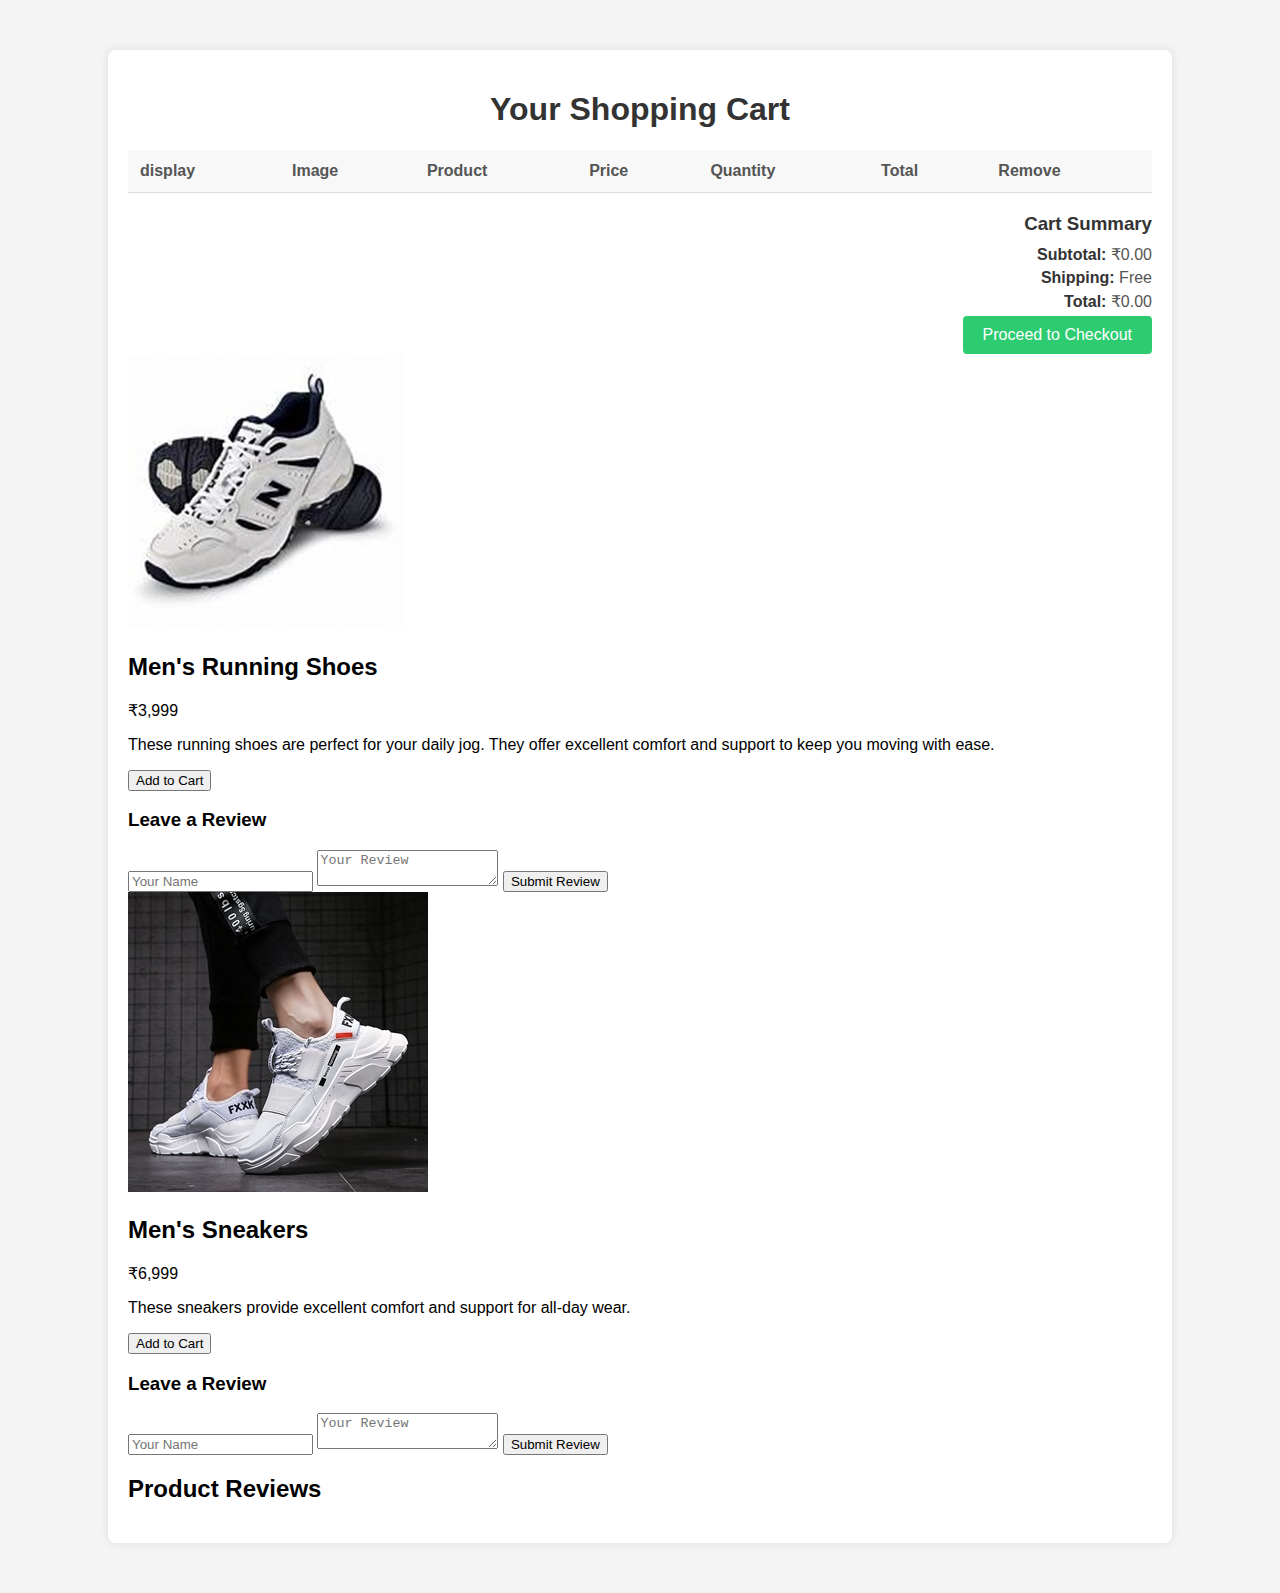
<file: footwear2/cart.html>
<!DOCTYPE html>
<html lang="en">
<head>
    <meta charset="UTF-8">
    <meta http-equiv="X-UA-Compatible" content="IE=edge">
    <meta name="viewport" content="width=device-width, initial-scale=1.0">
    <meta name="description" content="Shopping cart for Musical Instruments Store. View and manage your cart items here.">
    <title>Shopping Cart - Musical Instruments Store</title>
    <link rel="stylesheet" href="cart.css"> <!-- Link to your external CSS file for cart page -->
</head>
<body>
    <div class="cart-container">
        <h1>Your Shopping Cart</h1>
        <table class="cart-table">
            <thead>
                <tr>
                    <th>display</th>
                    <th>Image</th>
                    <th>Product</th>
                    <th>Price</th>
                    <th>Quantity</th>
                    <th>Total</th>
                    <th>Remove</th>
                </tr>
            </thead>
            <tbody id="cart-items">
                <!-- Cart items will be dynamically generated here -->
            </tbody>
        </table>
        <div class="cart-summary">
            <h3>Cart Summary</h3>
            <p><strong>Subtotal:</strong> ₹<span id="cart-subtotal">0.00</span></p>
            <p><strong>Shipping:</strong> Free</p>
            <p><strong>Total:</strong> ₹<span id="cart-total">0.00</span></p>
            <button class="checkout-btn" onclick="checkout()">Proceed to Checkout</button>
        </div>

           <!-- Product 1 -->
           <div class="product-page">
            <div class="product-image">
                <img src="sports2.01.jpg" alt="Product Image">
            </div>
            <div class="product-details">
                <h2>Men's Running Shoes</h2>
                <p class="price">₹3,999</p>
                <p class="description">
                    These running shoes are perfect for your daily jog. They offer excellent comfort and support to keep you moving with ease.
                </p>
                <button class="add-to-cart" data-name="Men's Running Shoes" data-price="3999">Add to Cart</button>
            </div>
        </div>

         <!-- Product 2 -->
         <div class="product-page">
            <div class="product-image">
                <img src="sneakers 1.jpg" alt="Men's Sneakers">
            </div>
            <div class="product-details">
                <h2>Men's Sneakers</h2>
                <p class="price">₹6,999</p>
                <p class="description">
                    These sneakers provide excellent comfort and support for all-day wear.
                </p>
                <button class="add-to-cart" >Add to Cart</button>
            </div>
        </div>


        <div class="reviews-section">
            <h2>Product Reviews</h2>
            <div id="reviews-container">
                <!-- Reviews will be dynamically generated here -->
            </div>
        </div>
    </div>

    <script src="script.js"></script> <!-- JavaScript for cart functionality -->
</body>
</html>
</file>
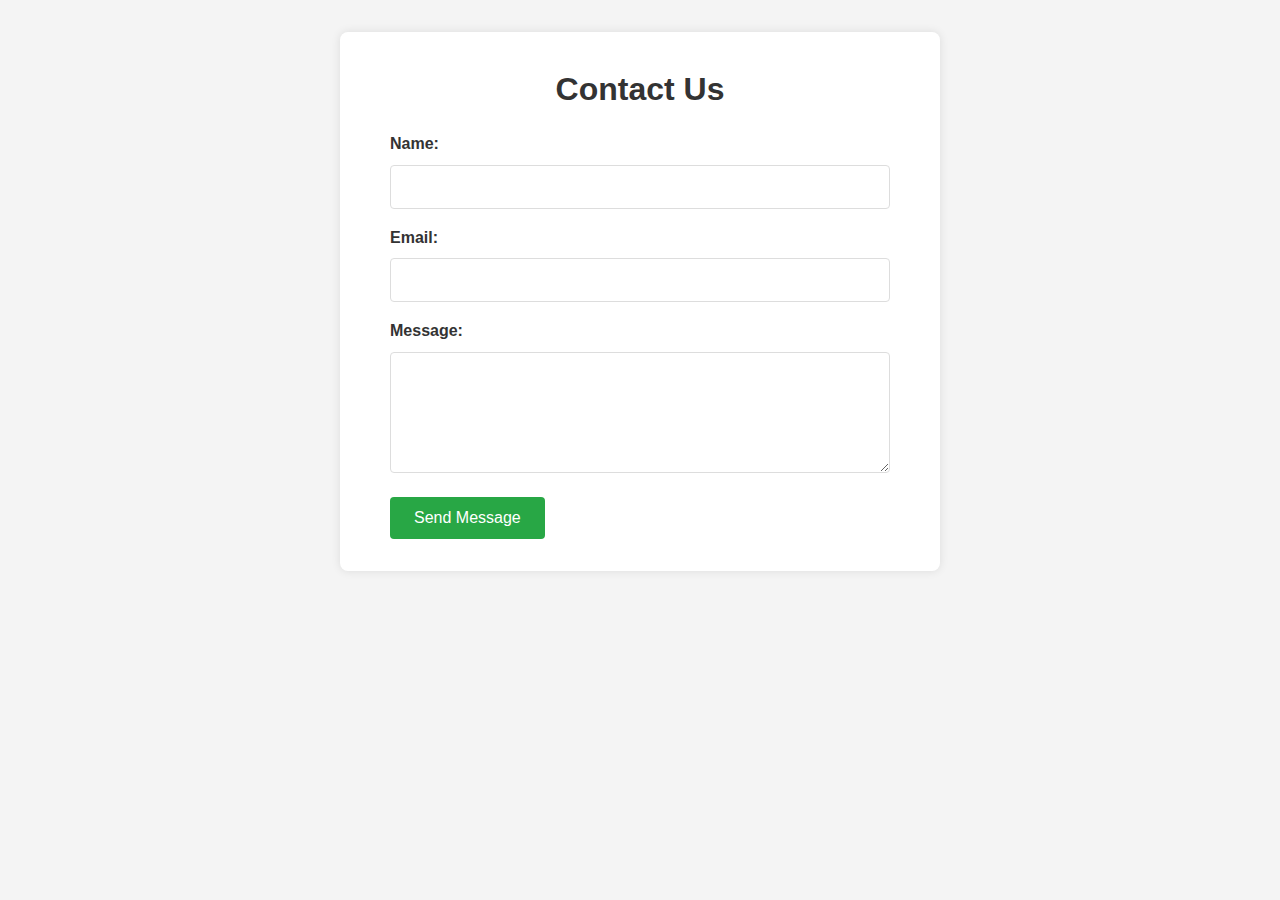
<file: footwear2/contact.html>
<!DOCTYPE html>
<html lang="en">
<head>
    <meta charset="UTF-8">
    <meta name="viewport" content="width=device-width, initial-scale=1.0">
    <title>Contact Us</title>
    <link rel="stylesheet" href="contact.css">
</head>
<body>
    <section id="contact">
        <h2>Contact Us</h2>
        <div class="contact-container">
            <form action="submit_form.php" method="post">
                <label for="name">Name:</label>
                <input type="text" id="name" name="name" required>

                <label for="email">Email:</label>
                <input type="email" id="email" name="email" required>

                <label for="message">Message:</label>
                <textarea id="message" name="message" rows="5" required></textarea>

                <button type="submit" class="btn">Send Message</button>
            </form>
        </div>
    </section>
</body>
</html>
</file>
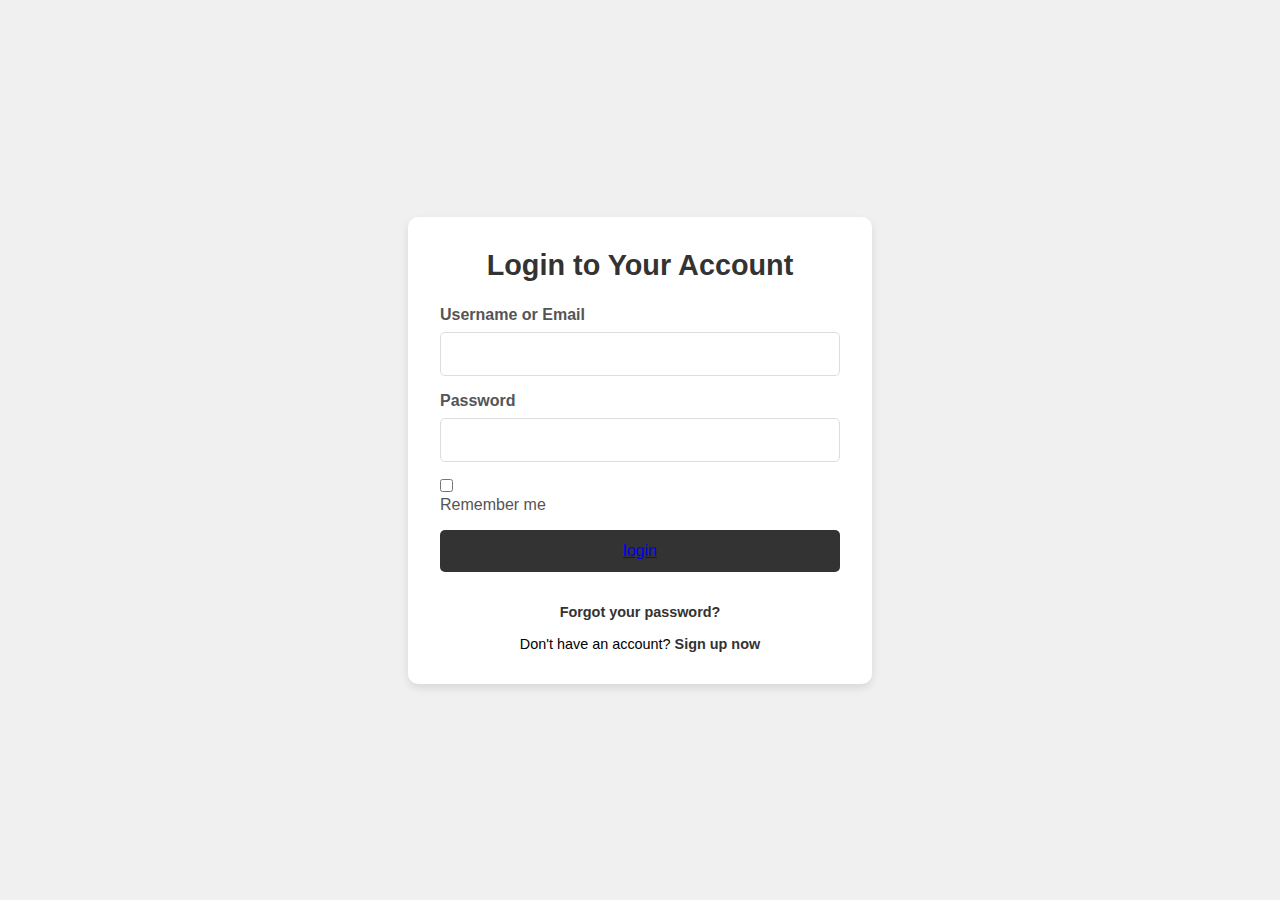
<file: footwear2/login.html>
<!DOCTYPE html>
<html lang="en">
<head>
    <meta charset="UTF-8">
    <meta name="viewport" content="width=device-width, initial-scale=1.0">
    <title>Login - Fashion Website</title>
    <link rel="stylesheet" href="login.css">
    <link rel="Website" href="index.html">
</head>
<body>
    <div class="login-container">
        <h2>Login to Your Account</h2>
        <form action="/login" method="post">
            <div class="input-group">
                <label for="username">Username or Email</label>
                <input type="text" id="username" name="username" required>
            </div>
            <div class="input-group">
                <label for="password">Password</label>
                <input type="password" id="password" name="password" required>
            </div>
            <div class="input-group">
                <input type="checkbox" id="remember-me" name="remember-me">
                <label for="remember-me">Remember me</label>
            </div>
            <button type="submit" class="login-button"><p class="Fashion"><a href="index.html">login</a></p></button>
        </form>
        <p class="forgot-password"><a href="#">Forgot your password?</a></p>
        <p class="signup-prompt">Don't have an account? <a href="signup.html">Sign up now</a></p>
    </div> 
    <form> 
</body>
</html>
</file>
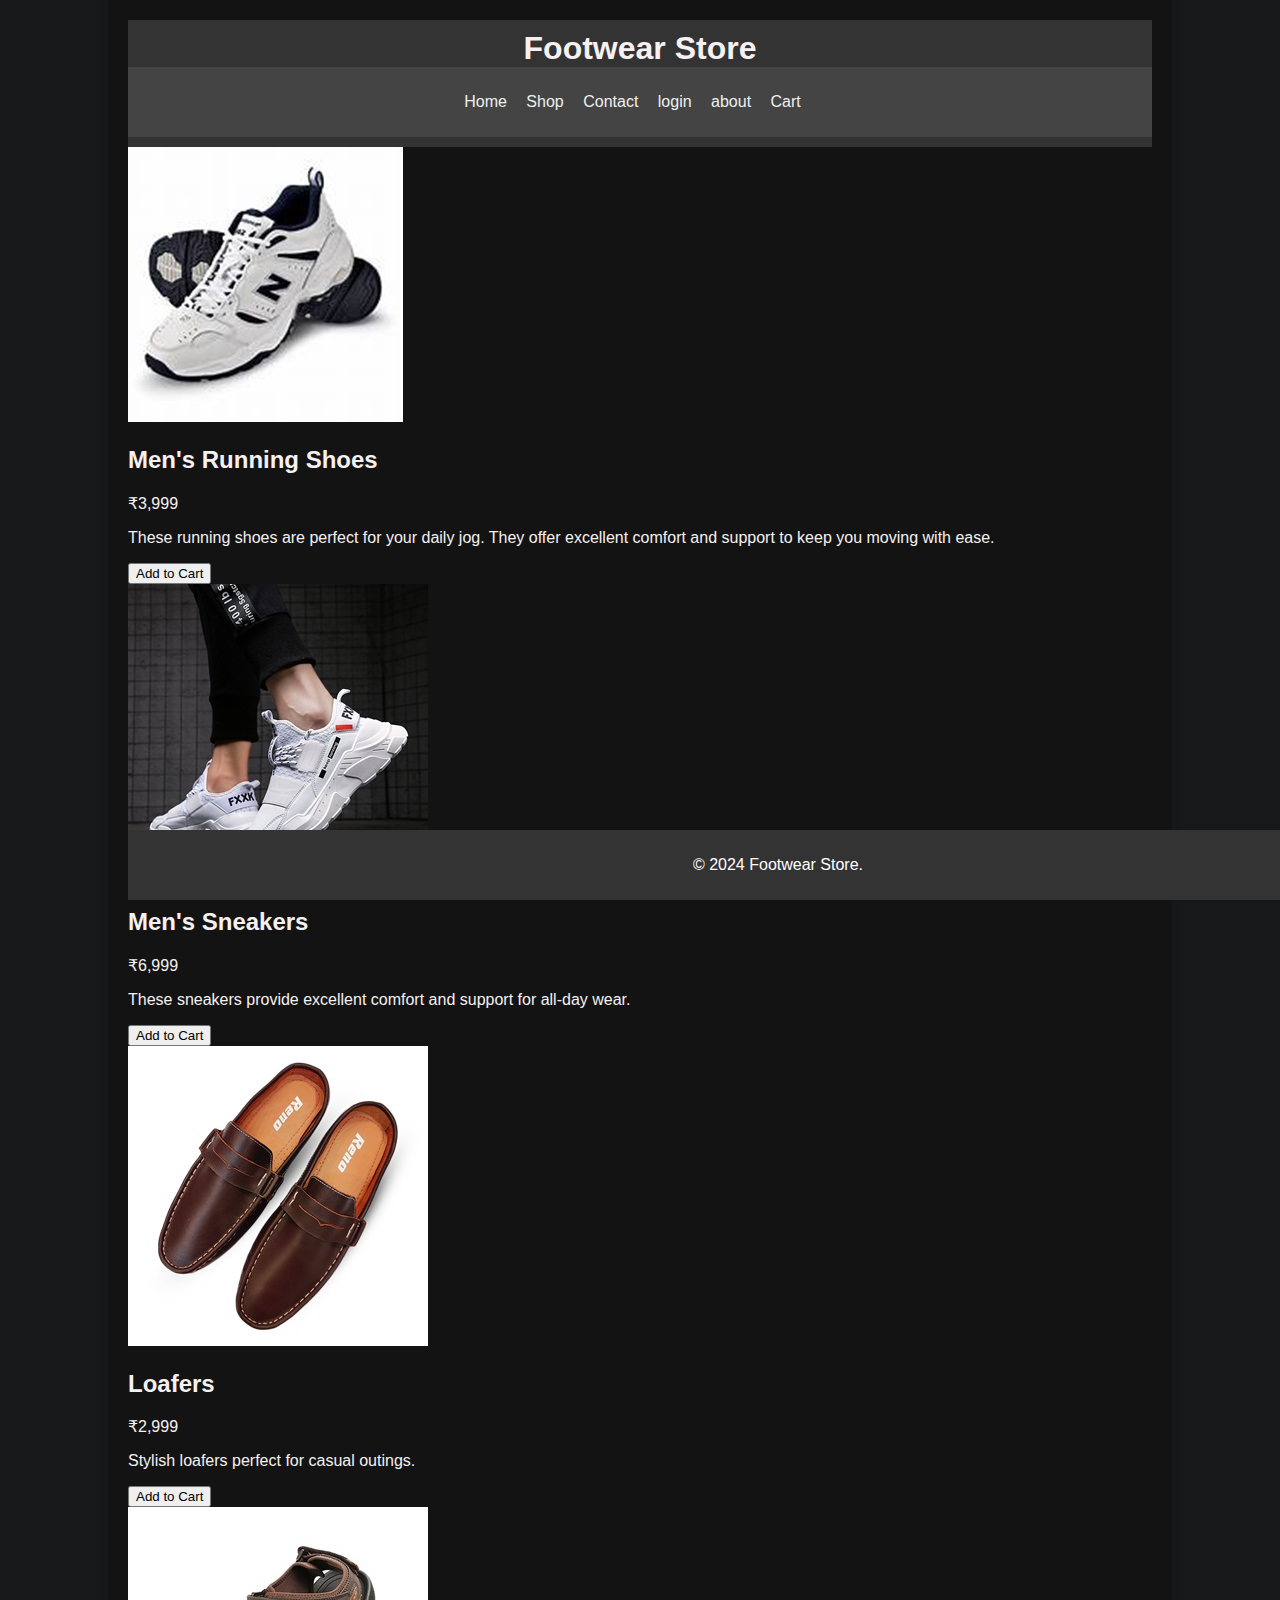
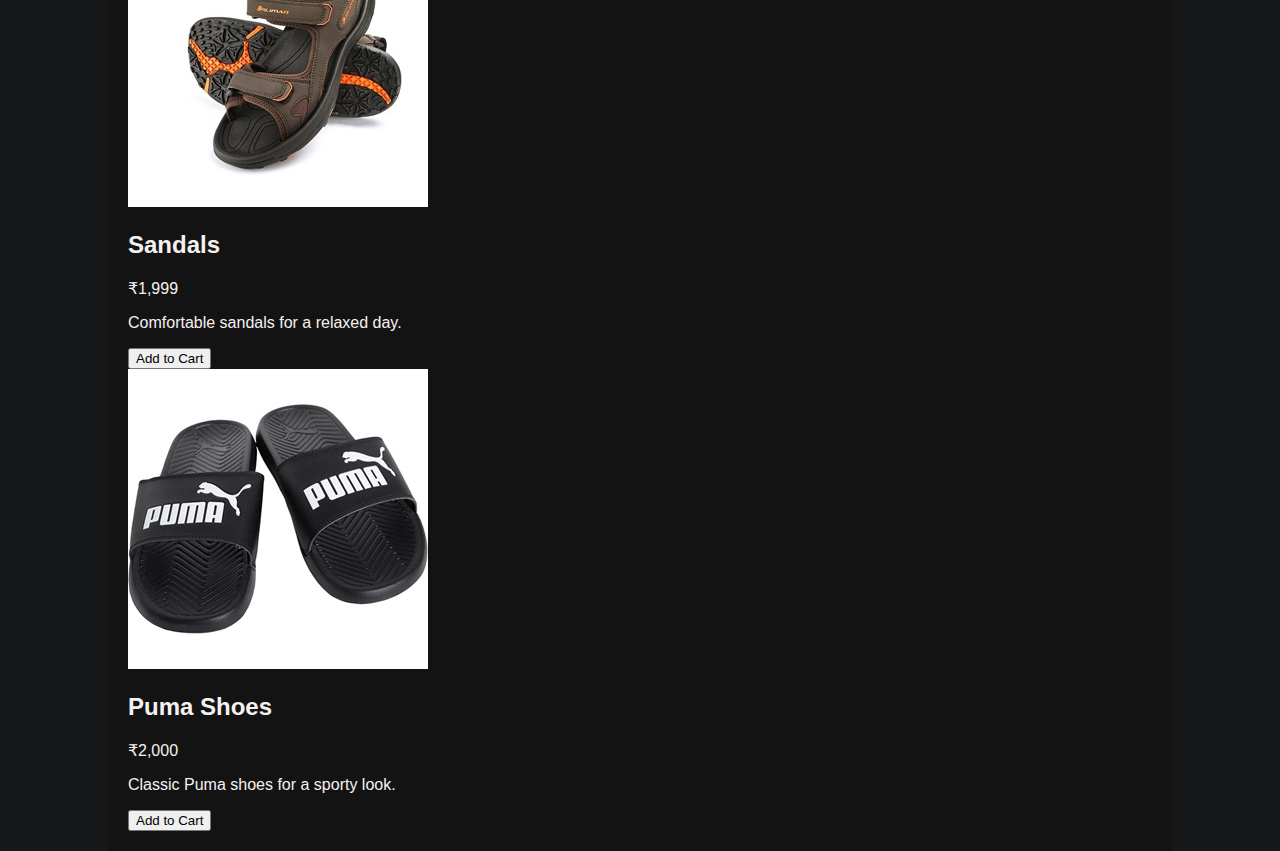
<file: footwear2/product.html>
<!DOCTYPE html>
<html lang="en">
<head>
    <meta charset="UTF-8">
    <meta name="viewport" content="width=device-width, initial-scale=1.0">
    <title>Product Page - Footwear Store</title>
    <link rel="stylesheet" href="styles.css">
   
</head>
<body>
    <div class="container">
        <header>
            <h1>Footwear Store</h1>
            <nav>
                <ul>
                    <li><a href="home.html">Home</a></li>
                    <li><a href="shop.html">Shop</a></li>
                    <li><a href="contact.html">Contact</a></li>
                    <li><a href="login.html">login</a></li>
                    <li><a href="about.html">about</a></li>
                    <li><a href="cart.html">Cart </a></li>
                    
                </ul>
            </nav>
        </header>

        <main>
            <!-- Product 1 -->
            <div class="product-page">
                <div class="product-image">
                    <img src="sports2.01.jpg" alt="Product Image">
                </div>
                <div class="product-details">
                    <h2>Men's Running Shoes</h2>
                    <p class="price">₹3,999</p>
                    <p class="description">
                        These running shoes are perfect for your daily jog. They offer excellent comfort and support to keep you moving with ease.
                    </p>
                    <button class="add-to-cart" data-name="Men's Running Shoes" data-price="3999">Add to Cart</button>
                </div>
            </div>

            <!-- Product 2 -->
            <div class="product-page">
                <div class="product-image">
                    <img src="sneakers 1.jpg" alt="Men's Sneakers">
                </div>
                <div class="product-details">
                    <h2>Men's Sneakers</h2>
                    <p class="price">₹6,999</p>
                    <p class="description">
                        These sneakers provide excellent comfort and support for all-day wear.
                    </p>
                    <button class="add-to-cart" >Add to Cart</button>
                </div>
            </div>

            <!-- Product 3 -->
            <div class="product-page">
                <div class="product-image">
                    <img src="loafers1.jpg" alt="Loafers">
                </div>
                <div class="product-details">
                    <h2>Loafers</h2>
                    <p class="price">₹2,999</p>
                    <p class="description">
                        Stylish loafers perfect for casual outings.
                    </p>
                    <button class="add-to-cart" data-name="Loafers" data-price="2999">Add to Cart</button>
                </div>
            </div>

            <!-- Product 4 -->
            <div class="product-page">
                <div class="product-image">
                    <img src="sandals 1.jpg" alt="Sandals">
                </div>
                <div class="product-details">
                    <h2>Sandals</h2>
                    <p class="price">₹1,999</p>
                    <p class="description">
                        Comfortable sandals for a relaxed day.
                    </p>
                    <button class="add-to-cart" data-name="Sandals" data-price="1999">Add to Cart</button>
                </div>
            </div>

            <!-- Product 5 -->
            <div class="product-page">
                <div class="product-image">
                    <img src="puma1.jpg" alt="Puma Shoes">
                </div>
                <div class="product-details">
                    <h2>Puma Shoes</h2>
                    <p class="price">₹2,000</p>
                    <p class="description">
                        Classic Puma shoes for a sporty look.
                    </p>
                    <button class="add-to-cart" data-name="Puma Shoes" data-price="2000">Add to Cart</button>
                </div>
            </div>
        </main>
        <script src="script.js" ></script>

        <footer>
            <p>&copy; 2024 Footwear Store.</p>
        </footer>
    </div>
</body>
</html>
</file>
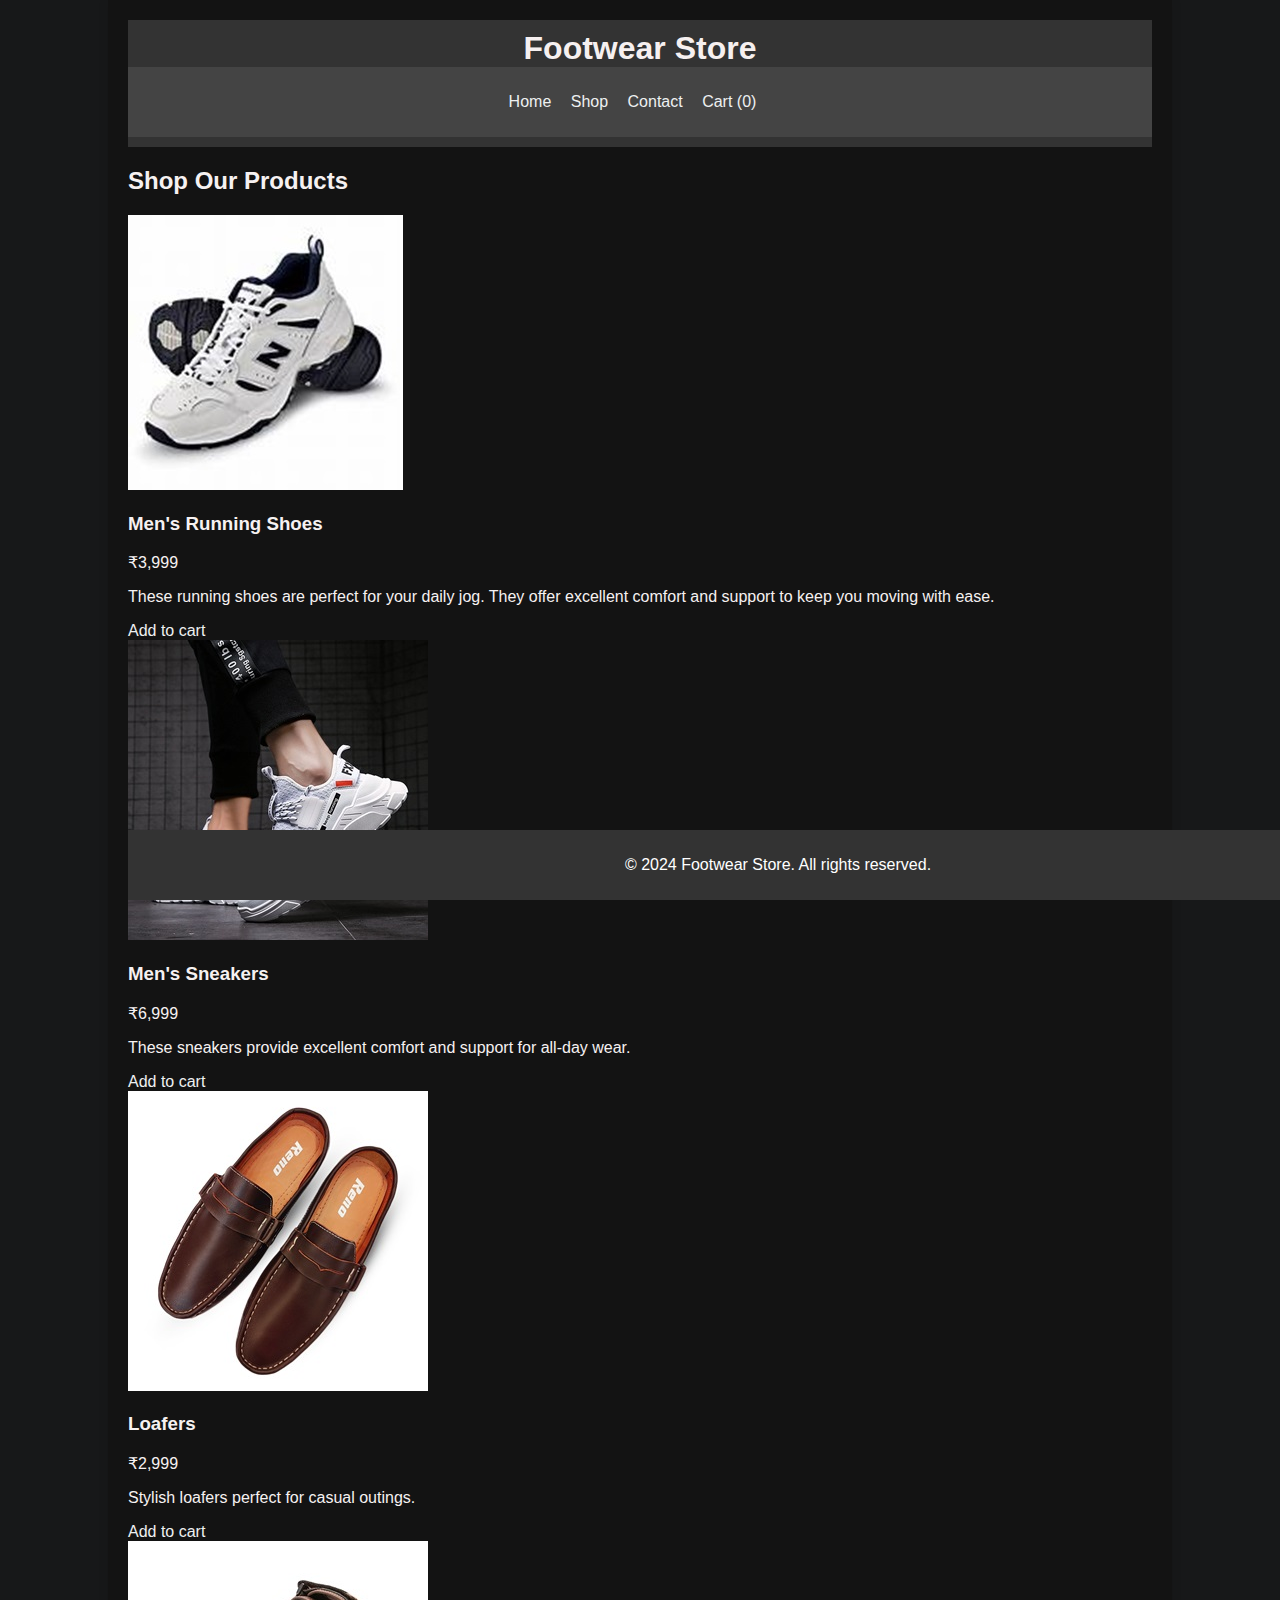
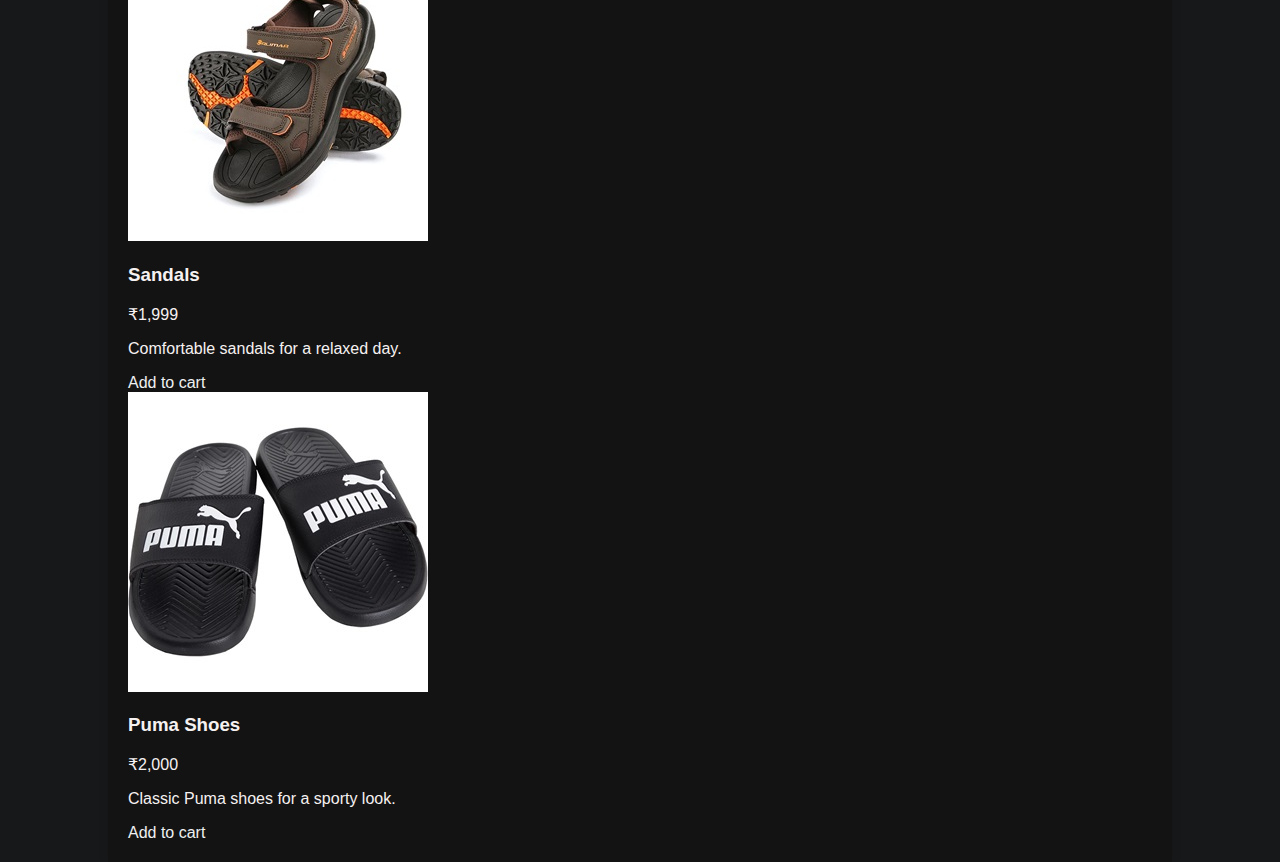
<file: footwear2/shop.html>
<!DOCTYPE html>
<html lang="en">
<head>
    <meta charset="UTF-8">
    <meta name="viewport" content="width=device-width, initial-scale=1.0">
    <title>Shop - Footwear Store</title>
    <link rel="stylesheet" href="styles.css">
    <script src="script.js" defer></script>
</head>
<body>
    <div class="container">
        <header>
            <h1>Footwear Store</h1>
            <nav>
                <ul>
                    <li><a href="home.html">Home</a></li>
                    <li><a href="shop.html">Shop</a></li>
                    <li><a href="contact.html">Contact</a></li>
                    <li><a href="cart.html">Cart <span id="cart-count">(0)</span></a></li>
                </ul>
            </nav>
        </header>

        <main>
            <h2>Shop Our Products</h2>
            <div class="product-list">
                <!-- Product 1 -->
                <div class="product-item">
                    <div class="product-image">
                        <img src="sports2.01.jpg" alt="Men's Running Shoes">
                    </div>
                    <div class="product-details">
                        <h3>Men's Running Shoes</h3>
                        <p class="price">₹3,999</p>
                        <p class="description">
                            These running shoes are perfect for your daily jog. They offer excellent comfort and support to keep you moving with ease.
                        </p>
                        <a href= class= "Add to cart">Add to cart</a>
                    </div>

                <!-- Product 2 -->
                <div class="product-item">
                    <div class="product-image">
                        <img src="sneakers 1.jpg" alt="Men's Sneakers">
                    </div>
                    <div class="product-details">
                        <h3>Men's Sneakers</h3>
                        <p class="price">₹6,999</p>
                        <p class="description">
                            These sneakers provide excellent comfort and support for all-day wear.
                        </p>
                        <a href="product.html?product=2" class="Add to cart">Add to cart</a>
                    </div>
                </div>

                <!-- Product 3 -->
                <div class="product-item">
                    <div class="product-image">
                        <img src="loafers1.jpg" alt="Loafers">
                    </div>
                    <div class="product-details">
                        <h3>Loafers</h3>
                        <p class="price">₹2,999</p>
                        <p class="description">
                            Stylish loafers perfect for casual outings.
                        </p>
                        <a href="product.html?product=3" class="Add to cart">Add to cart</a>
                    </div>
                </div>

                <!-- Product 4 -->
                <div class="product-item">
                    <div class="product-image">
                        <img src="sandals 1.jpg" alt="Sandals">
                    </div>
                    <div class="product-details">
                        <h3>Sandals</h3>
                        <p class="price">₹1,999</p>
                        <p class="description">
                            Comfortable sandals for a relaxed day.
                        </p>
                        <a href="product.html?product=4" class="Add to cart">Add to cart</a>
                    </div>
                </div>

                <!-- Product 5 -->
                <div class="product-item">
                    <div class="product-image">
                        <img src="puma1.jpg" alt="Puma Shoes">
                    </div>
                    <div class="product-details">
                        <h3>Puma Shoes</h3>
                        <p class="price">₹2,000</p>
                        <p class="description">
                            Classic Puma shoes for a sporty look.
                        </p>
                        <a href="product.html?product=5" class="Add to cart">Add to cart</a>
                    </div>
                </div>
            </div>
        </main>

        <footer>
            <p>&copy; 2024 Footwear Store. All rights reserved.</p>
        </footer>
    </div>
</body>
</html>
</file>
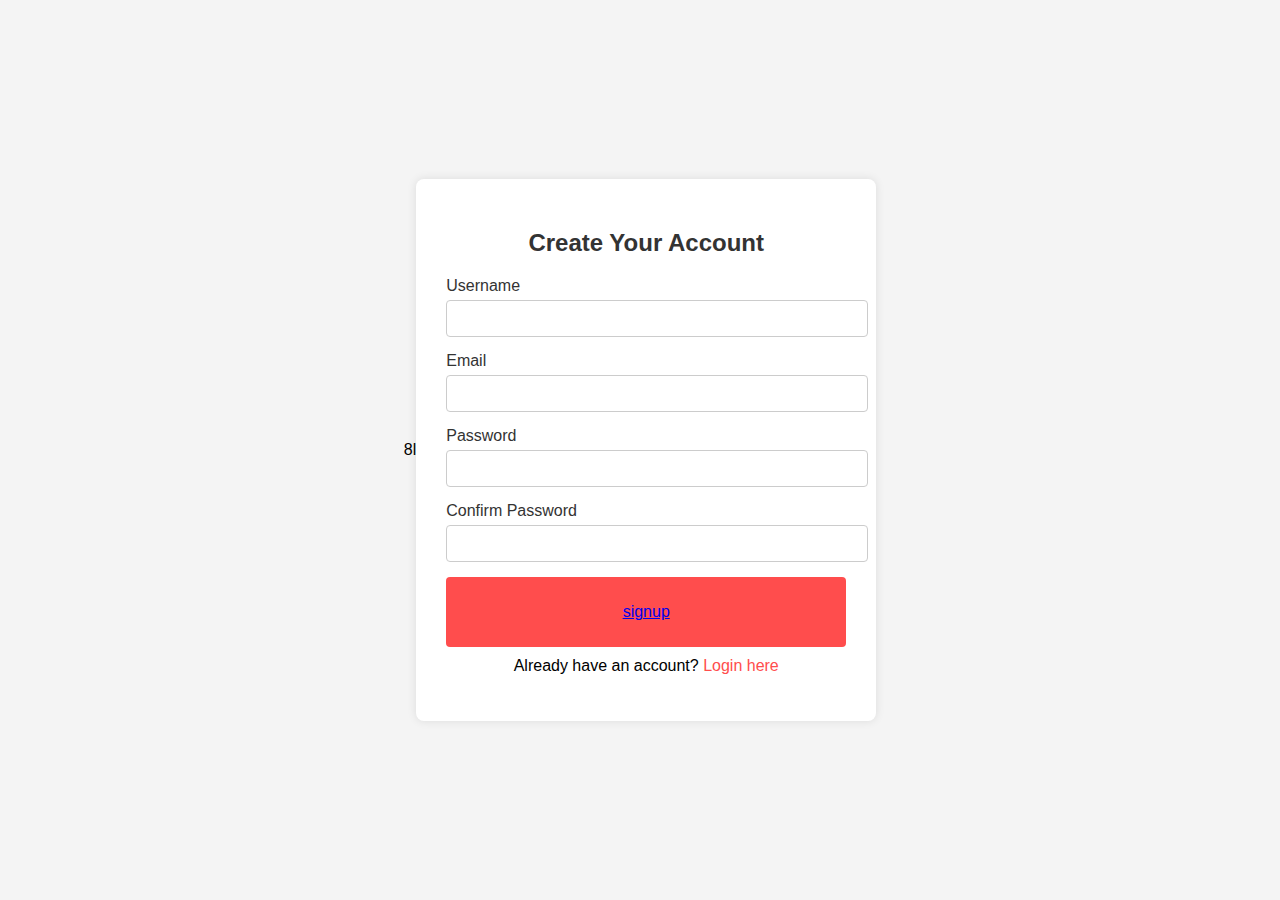
<file: footwear2/signup.html>
<!DOCTYPE html>
<html lang="en">
<head>
    <meta charset="UTF-8">
    <meta name="viewport" content="width=device-width, initial-scale=1.0">
    <link rel="stylesheet" href="signup.css"> <!-- Link to your CSS file -->
    <title>Sign Up - Ecommerce</title>
</head>
<body>8l
    <div class="signup-container">
        <h2>Create Your Account</h2>
        <form action="register_user.php" method="post"> <!-- Assume you have a server-side script to handle registration -->
            <div class="input-group">
                <label for="username">Username</label>
                <input type="text" id="username" name="username" required>
            </div>
            <div class="input-group">
                <label for="email">Email</label>
                <input type="email" id="email" name="email" required>
            </div>
            <div class="input-group">
                <label for="password">Password</label>
                <input type="password" id="password" name="password" required>
            </div>
            <div class="input-group">
                <label for="confirm-password">Confirm Password</label>
                <input type="password" id="confirm-password" name="confirm-password" required>
            </div>
            <button type="submit" class="signup-button"><p class="Fashion"><a href="index.html">signup</a></p></button>
        </form>
        <p class="login-prompt">Already have an account? <a href="login.html">Login here</a></p> <!-- Link to login page -->
    </div>
</body>
</html>
</file>
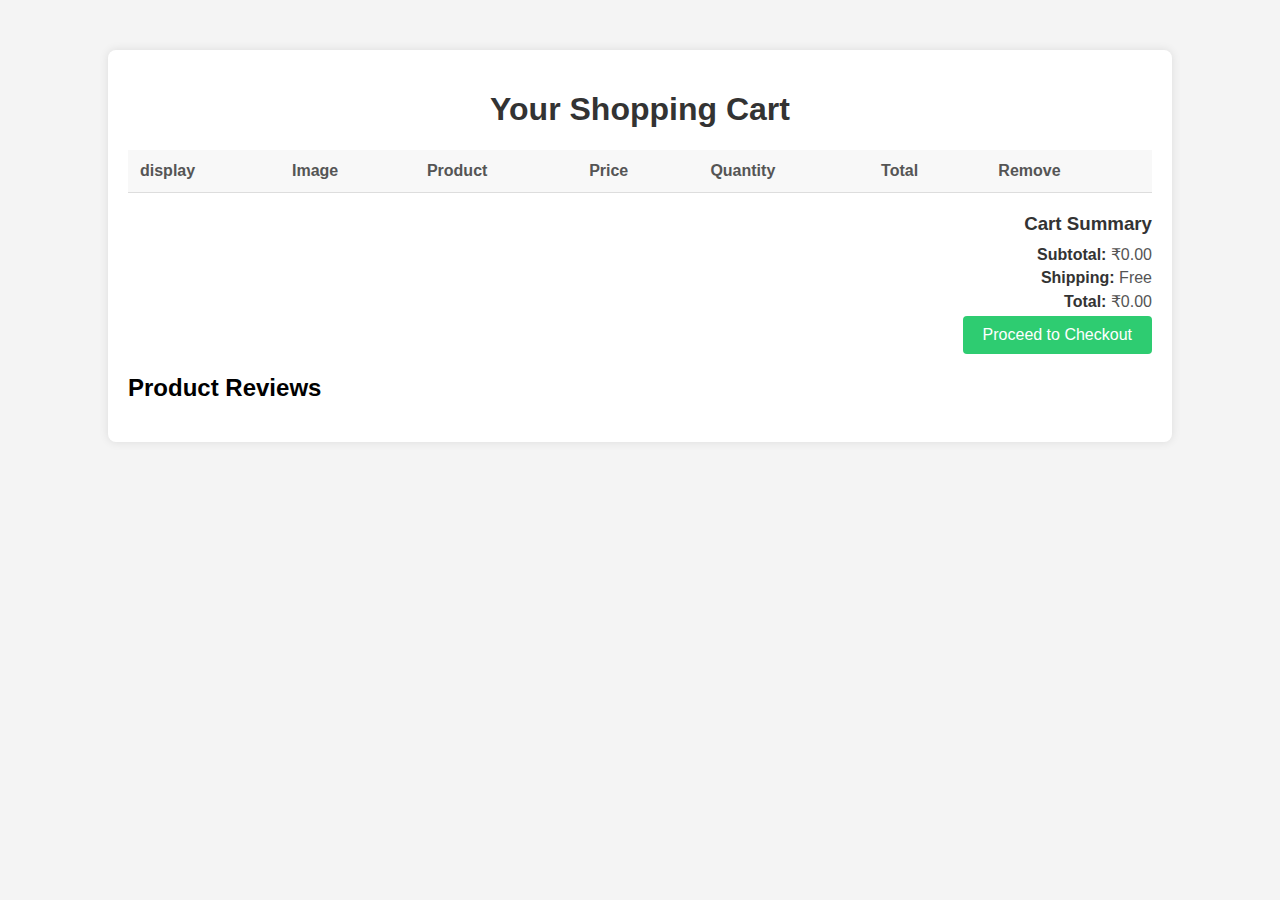
<file: footwear2/footwear2/cart.html>
<!DOCTYPE html>
<html lang="en">
<head>
    <meta charset="UTF-8">
    <meta http-equiv="X-UA-Compatible" content="IE=edge">
    <meta name="viewport" content="width=device-width, initial-scale=1.0">
    <meta name="description" content="Shopping cart for Musical Instruments Store. View and manage your cart items here.">
    <title>Shopping Cart - Musical Instruments Store</title>
    <link rel="stylesheet" href="cart.css"> <!-- Link to your external CSS file for cart page -->
</head>
<body>
    <div class="cart-container">
        <h1>Your Shopping Cart</h1>
        <table class="cart-table">
            <thead>
                <tr>
                    <th>display</th>
                    <th>Image</th>
                    <th>Product</th>
                    <th>Price</th>
                    <th>Quantity</th>
                    <th>Total</th>
                    <th>Remove</th>
                </tr>
            </thead>
            <tbody id="cart-items">
                <!-- Cart items will be dynamically generated here -->
            </tbody>
        </table>
        <div class="cart-summary">
            <h3>Cart Summary</h3>
            <p><strong>Subtotal:</strong> ₹<span id="cart-subtotal">0.00</span></p>
            <p><strong>Shipping:</strong> Free</p>
            <p><strong>Total:</strong> ₹<span id="cart-total">0.00</span></p>
            <button class="checkout-btn" onclick="checkout()">Proceed to Checkout</button>
        </div>

        <div class="reviews-section">
            <h2>Product Reviews</h2>
            <div id="reviews-container">
                <!-- Reviews will be dynamically generated here -->
            </div>
        </div>
    </div>

    <script src="script.js"></script> <!-- JavaScript for cart functionality -->
</body>
</html>
</file>
<file: footwear2/cart.css>
/* cart.css */

body {
    font-family: Arial, sans-serif;
    background-color: #f4f4f4;
    margin: 0;
    padding: 0;
}

.cart-container {
    width: 80%;
    margin: 50px auto;
    background-color: #fff;
    padding: 20px;
    box-shadow: 0 0 10px rgba(0, 0, 0, 0.1);
    border-radius: 8px;
}

h1 {
    text-align: center;
    color: #333;
}

.cart-table {
    width: 100%;
    border-collapse: collapse;
    margin-bottom: 20px;
}

.cart-table th,
.cart-table td {
    padding: 12px;
    text-align: left;
    border-bottom: 1px solid #ddd;
}

.cart-table th {
    background-color: #f8f8f8;
    font-weight: bold;
    color: #555;
}

.cart-table td img {
    width: 50px;
    height: auto;
}

.cart-table .quantity-input {
    width: 50px;
    padding: 5px;
    text-align: center;
    border: 1px solid #ddd;
    border-radius: 4px;
}

.cart-table .remove-btn {
    background-color: #e74c3c;
    color: #fff;
    border: none;
    padding: 6px 12px;
    cursor: pointer;
    border-radius: 4px;
}

.cart-table .remove-btn:hover {
    background-color: #c0392b;
}

.cart-summary {
    text-align: right;
    margin-top: 20px;
}

.cart-summary h3 {
    margin-bottom: 10px;
    color: #333;
}

.cart-summary p {
    margin: 5px 0;
    color: #555;
}

.cart-summary p strong {
    color: #333;
}

.checkout-btn {
    background-color: #2ecc71;
    color: #fff;
    border: none;
    padding: 10px 20px;
    font-size: 16px;
    cursor: pointer;
    border-radius: 4px;
}

.checkout-btn:hover {
    background-color: #27ae60;
}
</file>
<file: footwear2/styles.css>
/* Global Styles */
body {
    font-family: Arial, sans-serif;
    margin: 0;
    padding: 0;
    color: #f6f1f1;
    background-color: #171819;
}

a {
    color: #eef0f1;
    text-decoration: none;
}

a:hover {
    text-decoration: underline;
}

/* Header Styles */
header {
    background-color: #333;
    color: #f6f0f0;
    padding: 10px 0;
    text-align: center;
}

header h1 {
    margin: 0;
}

/* Navigation Styles */
nav {
    background-color: #444;
    color: #f0e9e9;
    padding: 10px;
}

nav ul {
    list-style: none;
    padding: 0;
}

nav ul li {
    display: inline;
    margin-right: 15px;
}

/* Main Container */
.container {
    width: 80%;
    margin: 0 auto;
    padding: 20px;
    background-color: #131313;
    box-shadow: 0 0 10px rgba(0, 0, 0, 0.1);
}

/* Product Grid */
.product-grid {
    display: flex;
    flex-wrap: wrap;
    gap: 20px;
}

.product {
    flex: 1 1 calc(25% - 40px);
    box-sizing: border-box;
    background-color: #fff;
    border: 1px solid #ddd;
    border-radius: 5px;
    overflow: hidden;
    text-align: center;
}

.product img {
    width: 100%;
    height: auto;
}

.product h2 {
    font-size: 1.2em;
    margin: 10px 0;
}

.product p {
    font-size: 1em;
    color: #666;
    padding: 0 10px;
}

.product .price {
    font-size: 1.5em;
    color: #110e0e;
    margin: 10px 0;
}

.product button {
    background-color: #0066cc;
    color: #fff;
    border: none;
    padding: 10px;
    cursor: pointer;
    font-size: 1em;
    border-radius: 5px;
}

.product button:hover {
    background-color: #030327;
}

/* Footer Styles */
footer {
    background-color: #333;
    color: #fff;
    text-align: center;
    padding: 10px;
    position: fixed;
    bottom: 0;
    width: 100%;
}

/* Responsive Design */
@media (max-width: 668px) {
    .product-grid {
        flex-direction: column;
    }

    .product {
        flex: 1 1 100%;
    }
}
</file>
<file: footwear2/signup.css>
body {
    font-family: Arial, sans-serif;
    background-color: #f4f4f4;
    display: flex;
    justify-content: center;
    align-items: center;
    height: 100vh;
    margin: 0;
}

.signup-container {
    background-color: #fff;
    padding: 30px;
    border-radius: 8px;
    box-shadow: 0 0 10px rgba(0, 0, 0, 0.1);
    width: 100%;
    max-width: 400px;
}

h2 {
    margin-bottom: 20px;
    text-align: center;
    color: #333;
}

.input-group {
    margin-bottom: 15px;
}

.input-group label {
    display: block;
    margin-bottom: 5px;
    color: #333;
}

.input-group input[type="text"],
.input-group input[type="email"],
.input-group input[type="password"] {
    width: 100%;
    padding: 10px;
    border: 1px solid #ccc;
    border-radius: 4px;
}

.signup-button {
    width: 100%;
    padding: 10px;
    background-color: #ff4d4d;
    border: none;
    color: #fff;
    border-radius: 4px;
    cursor: pointer;
    font-size: 16px;
}

.signup-button:hover {
    background-color: #ff3333;
}

.login-prompt {
    text-align: center;
    margin-top: 10px;
}

.login-prompt a {
    color: #ff4d4d;
    text-decoration: none;
}

.login-prompt a:hover {
    text-decoration: underline;
}
</file>
<file: footwear2/footwear2/cart.css>
/* cart.css */

body {
    font-family: Arial, sans-serif;
    background-color: #f4f4f4;
    margin: 0;
    padding: 0;
}

.cart-container {
    width: 80%;
    margin: 50px auto;
    background-color: #fff;
    padding: 20px;
    box-shadow: 0 0 10px rgba(0, 0, 0, 0.1);
    border-radius: 8px;
}

h1 {
    text-align: center;
    color: #333;
}

.cart-table {
    width: 100%;
    border-collapse: collapse;
    margin-bottom: 20px;
}

.cart-table th,
.cart-table td {
    padding: 12px;
    text-align: left;
    border-bottom: 1px solid #ddd;
}

.cart-table th {
    background-color: #f8f8f8;
    font-weight: bold;
    color: #555;
}

.cart-table td img {
    width: 50px;
    height: auto;
}

.cart-table .quantity-input {
    width: 50px;
    padding: 5px;
    text-align: center;
    border: 1px solid #ddd;
    border-radius: 4px;
}

.cart-table .remove-btn {
    background-color: #e74c3c;
    color: #fff;
    border: none;
    padding: 6px 12px;
    cursor: pointer;
    border-radius: 4px;
}

.cart-table .remove-btn:hover {
    background-color: #c0392b;
}

.cart-summary {
    text-align: right;
    margin-top: 20px;
}

.cart-summary h3 {
    margin-bottom: 10px;
    color: #333;
}

.cart-summary p {
    margin: 5px 0;
    color: #555;
}

.cart-summary p strong {
    color: #333;
}

.checkout-btn {
    background-color: #2ecc71;
    color: #fff;
    border: none;
    padding: 10px 20px;
    font-size: 16px;
    cursor: pointer;
    border-radius: 4px;
}

.checkout-btn:hover {
    background-color: #27ae60;
}
</file>
<file: footwear2/contact.css>
/* Basic reset */
* {
    margin: 0;
    padding: 0;
    box-sizing: border-box;
}

body {
    font-family: Arial, sans-serif;
    line-height: 1.6;
    background-color: #f4f4f4;
    color: #333;
}

#contact {
    padding: 2rem;
    background-color: #fff;
    max-width: 600px;
    margin: 2rem auto;
    border-radius: 8px;
    box-shadow: 0 0 10px rgba(0, 0, 0, 0.1);
}

#contact h2 {
    margin-bottom: 1rem;
    font-size: 2rem;
    color: #333;
    text-align: center;
}

.contact-container {
    display: flex;
    justify-content: center;
}

form {
    width: 100%;
    max-width: 500px;
}

label {
    display: block;
    margin-bottom: 0.5rem;
    font-weight: bold;
}

input[type="text"],
input[type="email"],
textarea {
    width: 100%;
    padding: 0.75rem;
    margin-bottom: 1rem;
    border: 1px solid #ddd;
    border-radius: 4px;
    font-size: 1rem;
}

textarea {
    resize: vertical;
}

button.btn {
    background-color: #28a745;
    color: #fff;
    border: none;
    padding: 0.75rem 1.5rem;
    font-size: 1rem;
    border-radius: 4px;
    cursor: pointer;
    transition: background-color 0.3s ease;
}

button.btn:hover {
    background-color: #218838;
}
</file>
<file: footwear2/login.css>
/* Reset some default styles */
body, h2, p, form, label, input, button {
    margin: 0;
    padding: 0;
    box-sizing: border-box;
}

/* Body styles */
body {
    font-family: Arial, sans-serif;
    background-color: #f0f0f0;
    display: flex;
    justify-content: center;
    align-items: center;
    min-height: 100vh;
    margin: 0;
}

/* Login Container */
.login-container {
    background-color: #fff;
    padding: 2rem;
    border-radius: 10px;
    box-shadow: 0 4px 8px rgba(0, 0, 0, 0.1);
    width: 100%;
    max-width: 400px;
    text-align: center;
}

.login-container h2 {
    margin-bottom: 1.5rem;
    font-size: 1.8rem;
    color: #333;
}

/* Input Group */
.input-group {
    margin-bottom: 1rem;
    text-align: left;
}

.input-group label {
    display: block;
    margin-bottom: 0.5rem;
    font-weight: bold;
    color: #555;
}

.input-group input[type="text"],
.input-group input[type="password"] {
    width: 100%;
    padding: 0.75rem;
    border: 1px solid #ddd;
    border-radius: 5px;
    font-size: 1rem;
}

/* Checkbox Group */
.input-group input[type="checkbox"] {
    margin-right: 0.5rem;
}

.input-group label[for="remember-me"] {
    font-weight: normal;
    color: #555;
}

/* Login Button */
.login-button {
    width: 100%;
    padding: 0.75rem;
    background-color: #333;
    color: #fff;
    border: none;
    border-radius: 5px;
    font-size: 1rem;
    cursor: pointer;
    transition: background-color 0.3s;
    margin-bottom: 1rem;
}

.login-button:hover {
    background-color: #555;
}

/* Links */
.forgot-password,
.signup-prompt {
    margin-top: 1rem;
    font-size: 0.9rem;
}

.forgot-password a,
.signup-prompt a {
    color: #333;
    text-decoration: none;
    font-weight: bold;
    transition: color 0.3s;
}

.forgot-password a:hover,
.signup-prompt a:hover {
    color: #555;
}

/* Responsive Styles */
@media (max-width: 500px) {
    .login-container {
        padding: 1.5rem;
    }

    .login-container h2 {
        font-size: 1.5rem;
    }

    .input-group input[type="text"],
    .input-group input[type="password"] {
        padding: 0.5rem;
    }

    .login-button {
        padding: 0.5rem;
    }
}
</file>
